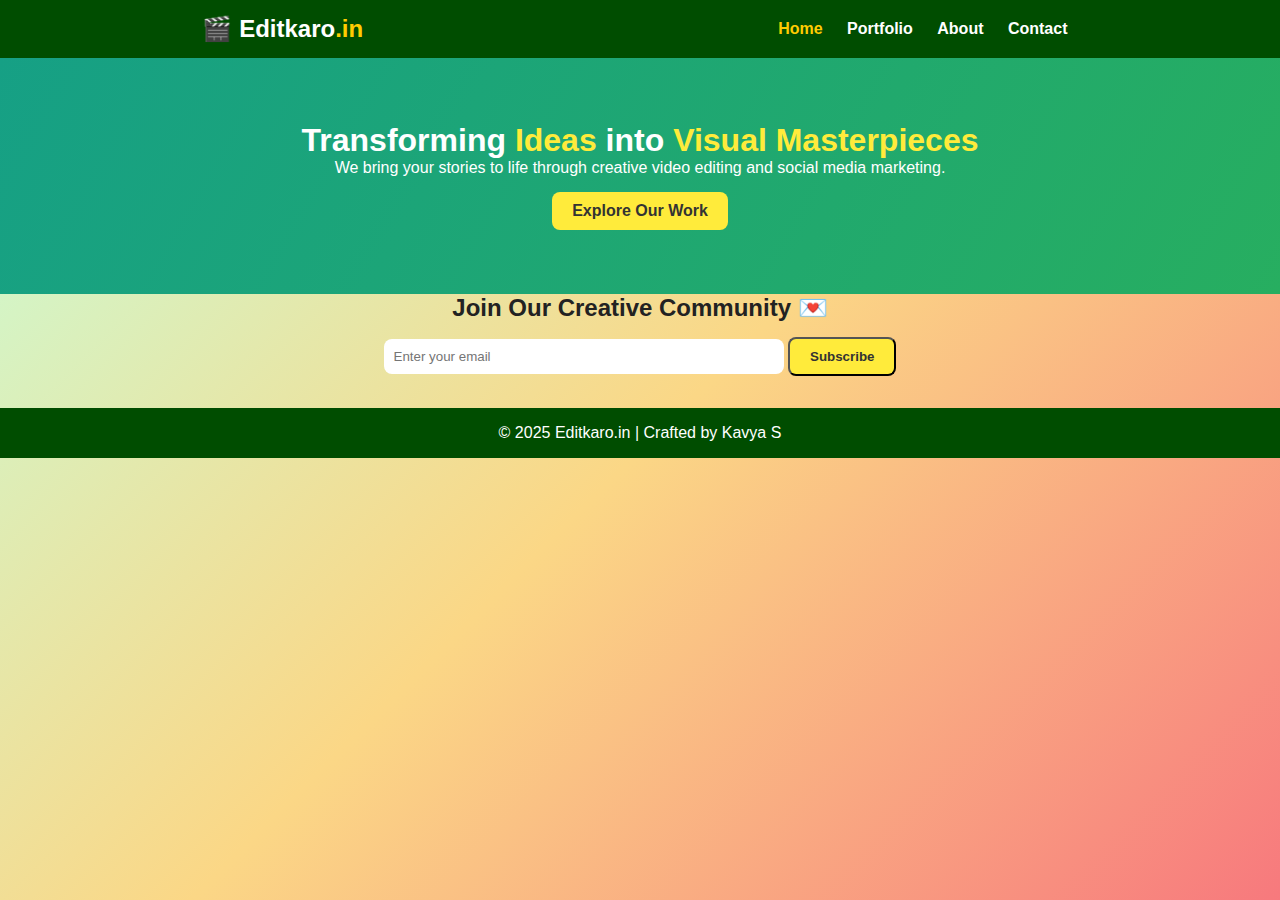
<file: index.html>
<!DOCTYPE html>
<html lang="en">
<head>
  <meta charset="UTF-8" />
  <meta name="viewport" content="width=device-width, initial-scale=1.0" />
  <title>Editkaro.in | Home</title>
  <link rel="stylesheet" href="style.css" />
</head>
<body>
  <header class="header">
    <div class="logo">🎬 Editkaro<span>.in</span></div>
    <nav>
      <a href="index.html" class="active">Home</a>
      <a href="portfolio.html">Portfolio</a>
      <a href="about.html">About</a>
      <a href="contact.html">Contact</a>
    </nav>
  </header>

  <section class="hero">
    <div class="hero-content">
      <h1>Transforming <span>Ideas</span> into <span>Visual Masterpieces</span></h1>
      <p>We bring your stories to life through creative video editing and social media marketing.</p>
      <a href="portfolio.html" class="btn">Explore Our Work</a>
    </div>
  </section>

  <section class="subscribe">
    <h2>Join Our Creative Community 💌</h2>
    <form id="emailForm" name="submit-to-google-sheet">
      <input type="email" name="Email" placeholder="Enter your email" required />
      <button type="submit" class="btn">Subscribe</button>
    </form>
    <p id="msg"></p>
  </section>

  <footer>
    <p>© 2025 Editkaro.in | Crafted by Kavya S </p>
  </footer>

  <script src="script.js"></script>
</body>
</html>
</file>
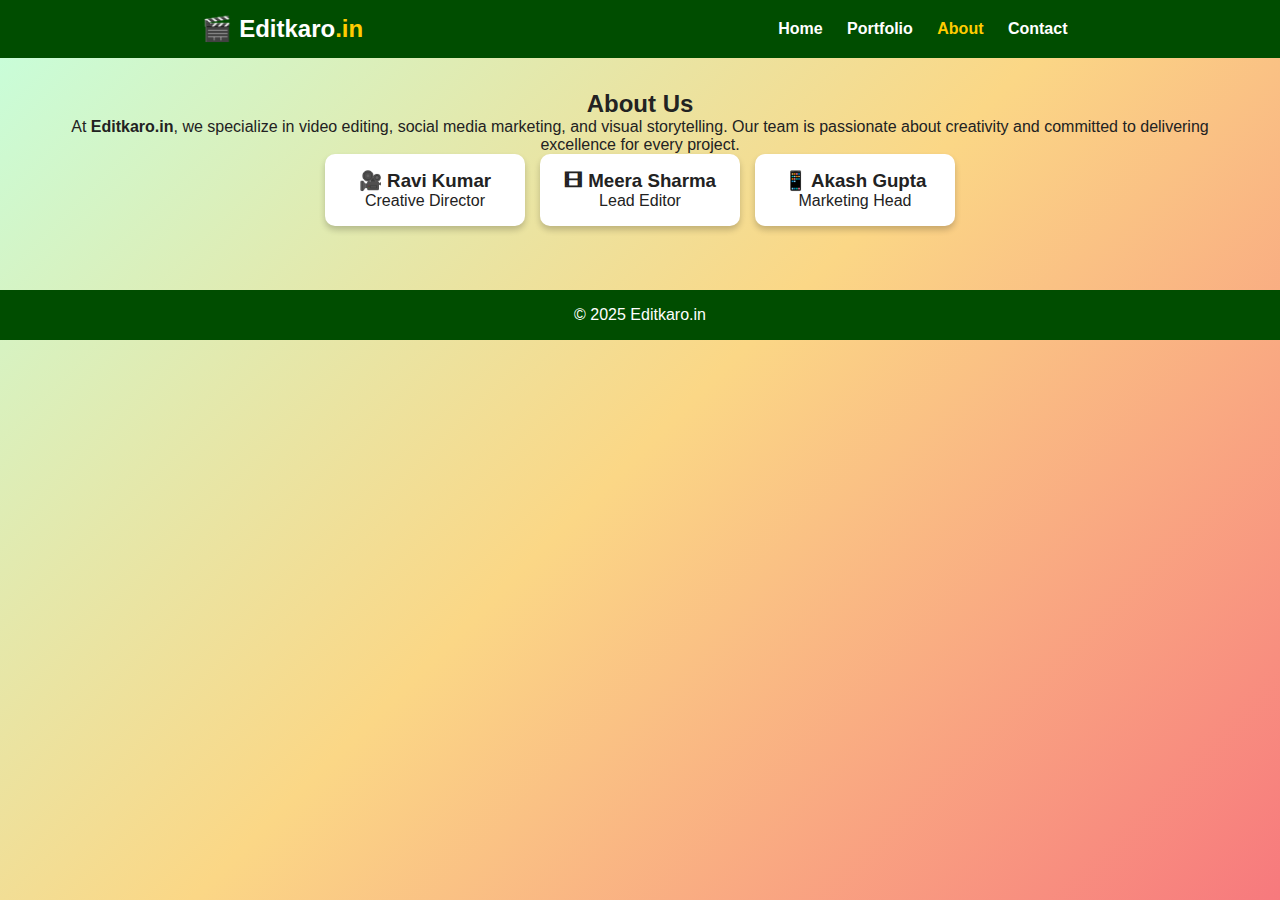
<file: about.html>
<!DOCTYPE html>
<html lang="en">
<head>
  <meta charset="UTF-8" />
  <meta name="viewport" content="width=device-width, initial-scale=1.0" />
  <title>Editkaro.in | About Us</title>
  <link rel="stylesheet" href="style.css" />
</head>
<body>
  <header class="header">
    <div class="logo">🎬 Editkaro<span>.in</span></div>
    <nav>
      <a href="index.html">Home</a>
      <a href="portfolio.html">Portfolio</a>
      <a href="about.html" class="active">About</a>
      <a href="contact.html">Contact</a>
    </nav>
  </header>

  <section class="about">
    <h2>About Us</h2>
    <p>At <strong>Editkaro.in</strong>, we specialize in video editing, social media marketing, and visual storytelling. 
       Our team is passionate about creativity and committed to delivering excellence for every project.</p>

    <div class="team">
      <div class="member">
        <h3>🎥 Ravi Kumar</h3>
        <p>Creative Director</p>
      </div>
      <div class="member">
        <h3>🎞 Meera Sharma</h3>
        <p>Lead Editor</p>
      </div>
      <div class="member">
        <h3>📱 Akash Gupta</h3>
        <p>Marketing Head</p>
      </div>
    </div>
  </section>

  <footer>
    <p>© 2025 Editkaro.in</p>
  </footer>
</body>
</html>
</file>
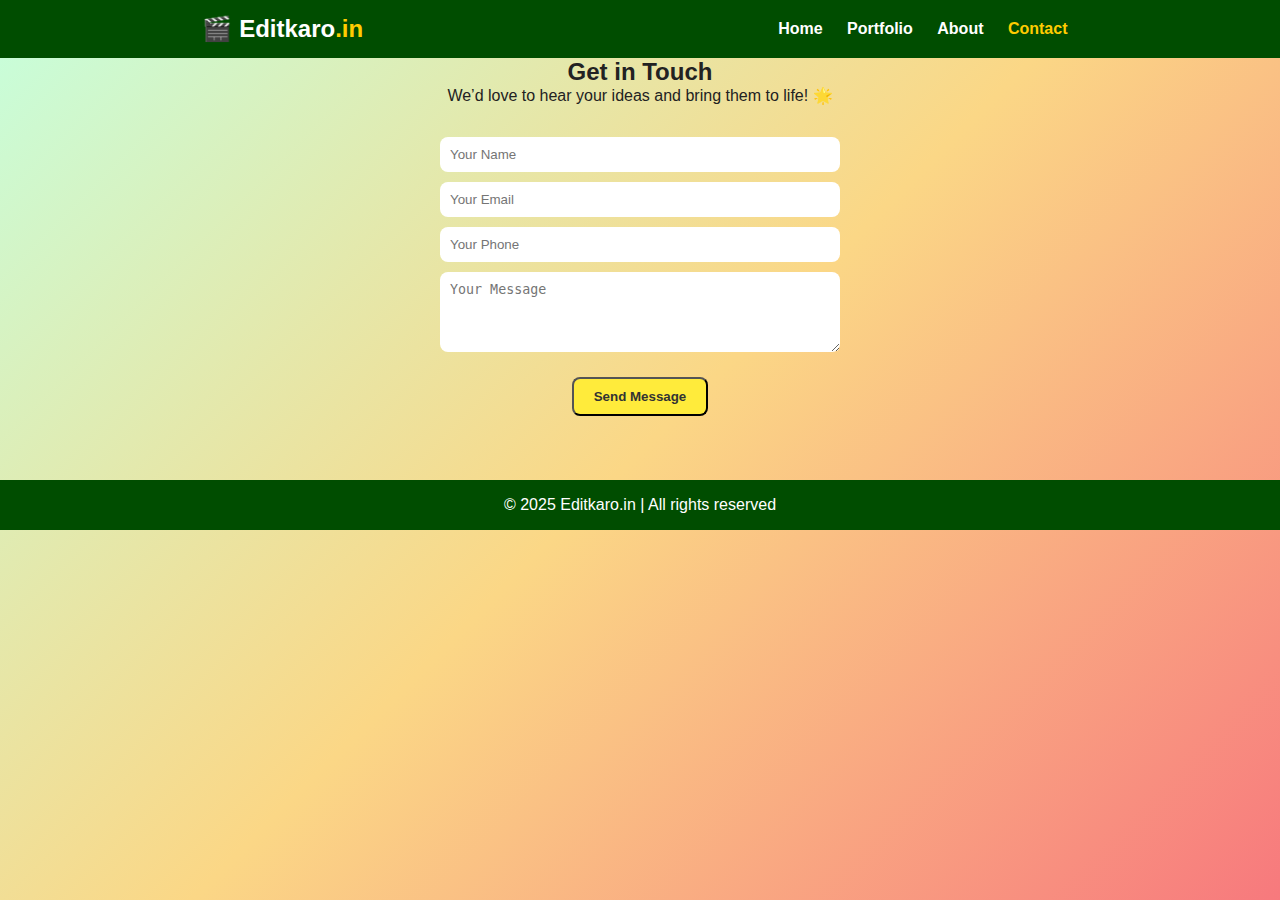
<file: contact.html>
<!DOCTYPE html>
<html lang="en">
<head>
  <meta charset="UTF-8" />
  <meta name="viewport" content="width=device-width, initial-scale=1.0" />
  <title>Editkaro.in | Contact Us</title>
  <link rel="stylesheet" href="style.css" />
</head>
<body>
  <header class="header">
    <div class="logo">🎬 Editkaro<span>.in</span></div>
    <nav>
      <a href="index.html">Home</a>
      <a href="portfolio.html">Portfolio</a>
      <a href="about.html">About</a>
      <a href="contact.html" class="active">Contact</a>
    </nav>
  </header>

  <section class="contact">
    <h2>Get in Touch</h2>
    <p>We’d love to hear your ideas and bring them to life! 🌟</p>

    <form name="contact-to-google-sheet">
      <input type="text" name="Name" placeholder="Your Name" required />
      <input type="email" name="Email" placeholder="Your Email" required />
      <input type="text" name="Phone" placeholder="Your Phone" />
      <textarea name="Message" placeholder="Your Message" rows="4"></textarea>
      <button type="submit" class="btn">Send Message</button>
    </form>

    <p id="contact-msg"></p>
  </section>

  <footer>
    <p>© 2025 Editkaro.in | All rights reserved</p>
  </footer>

  <script src="script.js"></script>
</body>
</html>
</file>
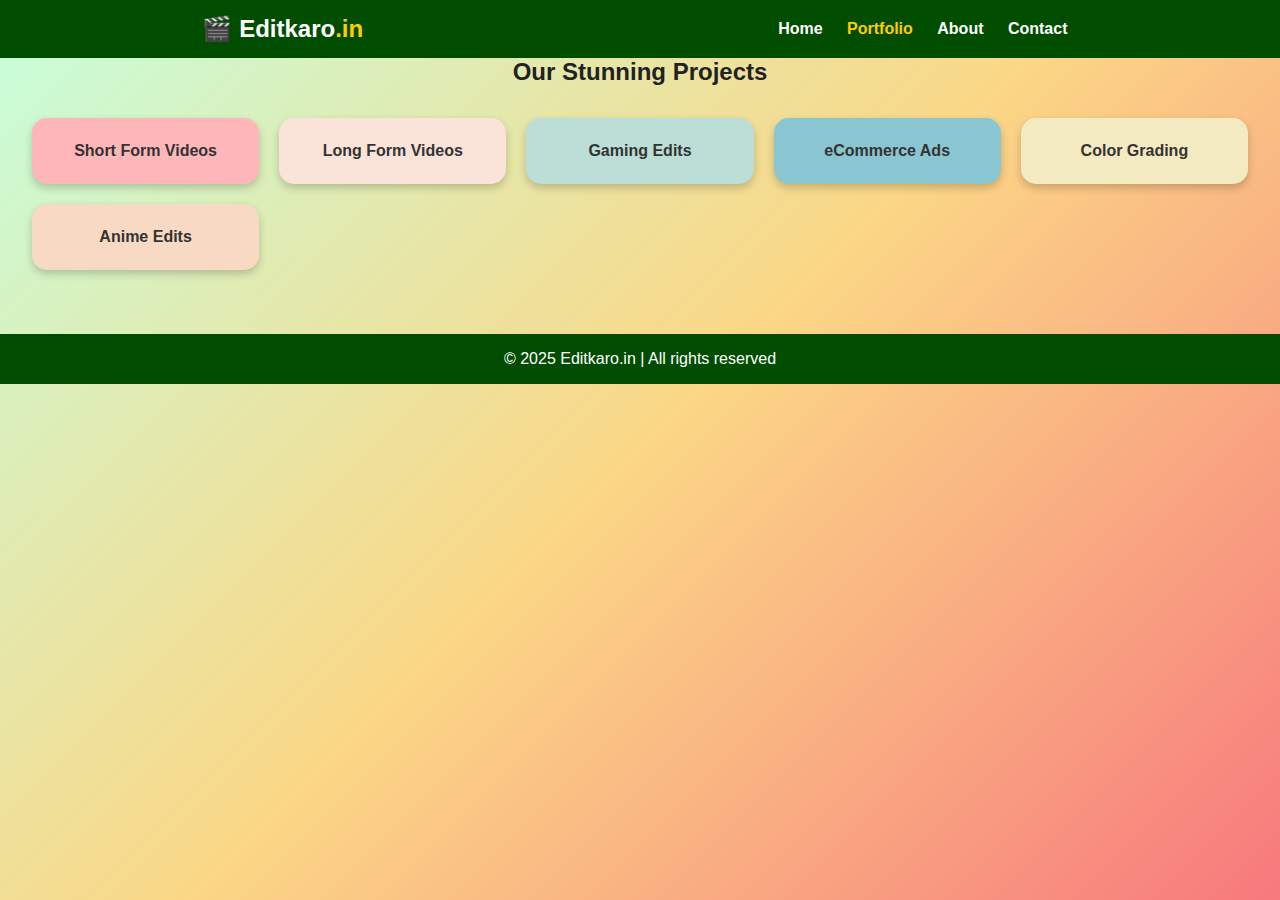
<file: portfolio.html>
<!DOCTYPE html>
<html lang="en">
<head>
  <meta charset="UTF-8" />
  <meta name="viewport" content="width=device-width, initial-scale=1.0" />
  <title>Editkaro.in | Portfolio</title>
  <link rel="stylesheet" href="style.css" />
</head>
<body>
  <header class="header">
    <div class="logo">🎬 Editkaro<span>.in</span></div>
    <nav>
      <a href="index.html">Home</a>
      <a href="portfolio.html" class="active">Portfolio</a>
      <a href="about.html">About</a>
      <a href="contact.html">Contact</a>
    </nav>
  </header>

  <section class="portfolio">
    <h2>Our Stunning Projects</h2>
    <div class="portfolio-grid">
      <div class="card short">Short Form Videos</div>
      <div class="card long">Long Form Videos</div>
      <div class="card game">Gaming Edits</div>
      <div class="card ecommerce">eCommerce Ads</div>
      <div class="card color">Color Grading</div>
      <div class="card anime">Anime Edits</div>
    </div>
  </section>

  <footer>
    <p>© 2025 Editkaro.in | All rights reserved</p>
  </footer>
</body>
</html>
</file>
<file: style.css>
/* General Reset */
* {
  margin: 0;
  padding: 0;
  box-sizing: border-box;
}

/* Background and text */
body {
  font-family: 'Poppins', sans-serif;
  background: linear-gradient(135deg, #c6ffdd, #fbd786, #f7797d);
  color: #222;
  min-height: 100vh;
  text-align: center;
}

/* Header */
.header {
  background: #004d00;
  color: white;
  padding: 15px 0;
  display: flex;
  justify-content: space-around;
  align-items: center;
  flex-wrap: wrap;
}

.logo {
  font-size: 1.5em;
  font-weight: bold;
}

.logo span {
  color: #ffcc00;
}

nav a {
  color: white;
  text-decoration: none;
  margin: 0 10px;
  font-weight: 600;
  transition: 0.3s;
}

nav a:hover, .active {
  color: #ffcc00;
}

/* Hero Section */
.hero {
  padding: 4rem 2rem;
  color: #fff;
  background: linear-gradient(120deg, #16a085, #27ae60);
  animation: fadeIn 1s ease-in;
}

.hero h1 {
  font-size: 2rem;
}

.hero span {
  color: #ffeb3b;
}

.btn {
  display: inline-block;
  margin-top: 15px;
  background: #ffeb3b;
  color: #333;
  padding: 10px 20px;
  border-radius: 8px;
  font-weight: bold;
  text-decoration: none;
  transition: 0.3s;
}

.btn:hover {
  background: #ffe600;
  transform: scale(1.05);
}

/* Portfolio Grid */
.portfolio-grid {
  display: grid;
  grid-template-columns: repeat(auto-fit, minmax(220px, 1fr));
  gap: 20px;
  padding: 2rem;
}

.card {
  background: white;
  color: #333;
  padding: 1.5rem;
  border-radius: 15px;
  box-shadow: 0 4px 8px rgba(0,0,0,0.2);
  transition: transform 0.3s, box-shadow 0.3s;
  font-weight: 600;
}

.card:hover {
  transform: translateY(-5px);
  box-shadow: 0 8px 15px rgba(0,0,0,0.3);
}

/* Different Card Colors */
.short { background: #ffb6b9; }
.long { background: #fae3d9; }
.game { background: #bbded6; }
.ecommerce { background: #8ac6d1; }
.color { background: #f3eac2; }
.anime { background: #f7d9c4; }

/* About Section */
.about {
  padding: 2rem;
}

.team {
  display: flex;
  flex-wrap: wrap;
  justify-content: center;
  gap: 15px;
}

.member {
  background: white;
  border-radius: 10px;
  padding: 1rem;
  width: 200px;
  box-shadow: 0 4px 6px rgba(0,0,0,0.2);
  transition: 0.3s;
}

.member:hover {
  transform: scale(1.05);
}

/* Contact */
.contact form {
  display: flex;
  flex-direction: column;
  align-items: center;
  gap: 10px;
  padding: 2rem;
}

input, textarea {
  width: 80%;
  max-width: 400px;
  padding: 10px;
  border: none;
  border-radius: 8px;
}

footer {
  background: #004d00;
  color: white;
  padding: 1rem;
  margin-top: 2rem;
}

@keyframes fadeIn {
  from {opacity: 0;}
  to {opacity: 1;}
}
</file>
